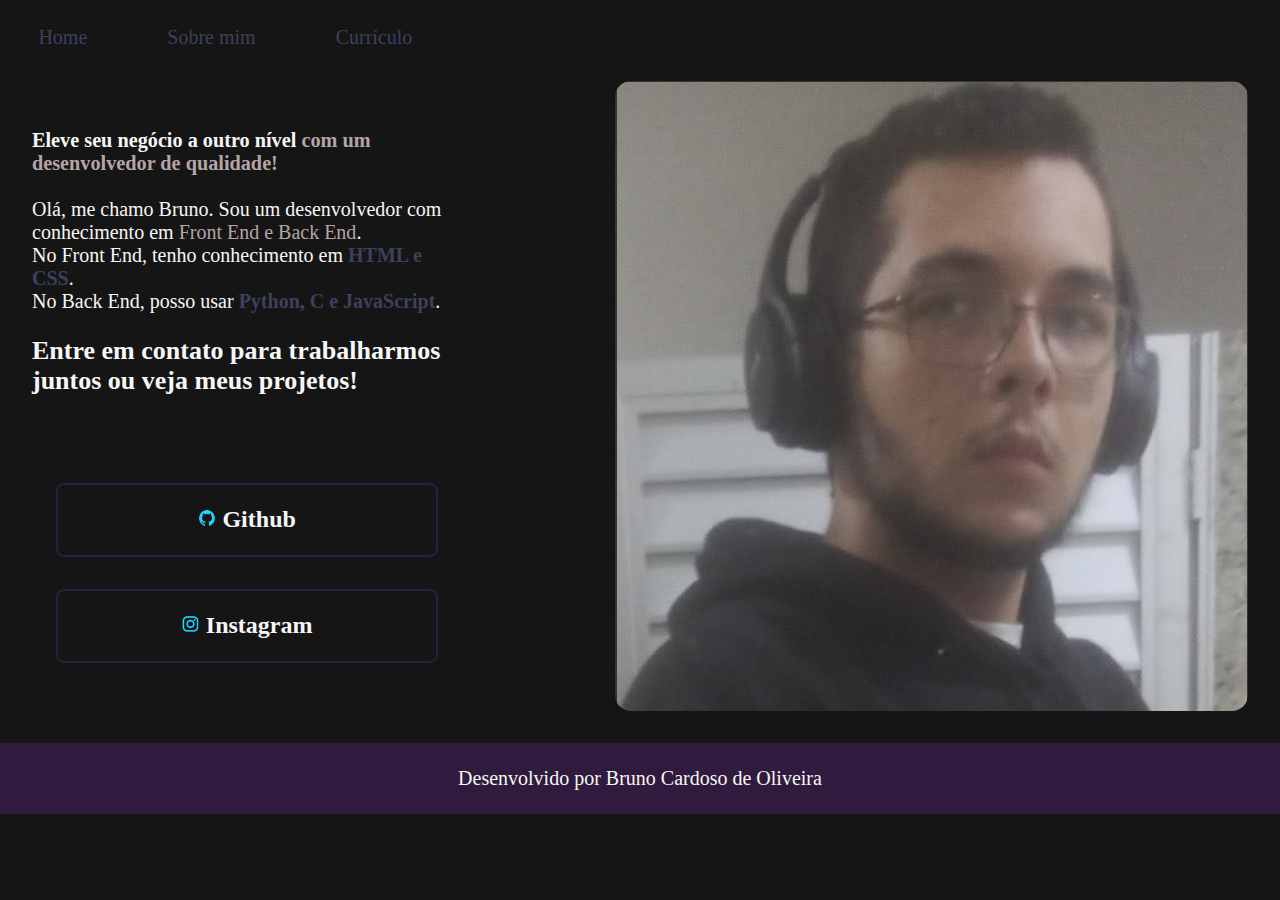
<file: index.html>
<!DOCTYPE html>
<html lang="pt-br">
    <head>
        <meta charset="UTF-8">
        <meta name="viewport" content="width=device-width, initial-scale=1.0">
        <title>Portfólio</title>
        <link rel="stylesheet" href="styles/style.css">
    </head>
    <body>
        <header class="cabecalho">
            <nav class="cabecalho__menu">
                <a class="cabecalho__menu__link" href="index.html">Home</a>
                <a class="cabecalho__menu__link" href="about me.html">Sobre mim</a>
                <a class="cabecalho__menu__link" href="curriculum.html">Currículo</a>
            </nav>
        </header>
        <main>
            <section class="apresentacao">
                <section class="apresentacao__conteudo">
                    <p class="apresentacao__conteudo__vocativo">
                        Eleve seu negócio a outro nível <strong class="titulo-destaque"> com um desenvolvedor de qualidade!</strong><br><br>
                    </p>
                    <p class="apresentacao__conteudo__intro">
                        Olá, me chamo Bruno. Sou um desenvolvedor com conhecimento em <span>Front End e Back End</span>.
                        <br>No Front End, tenho conhecimento em <strong class="linguagens">HTML e CSS</strong>.
                        <br>No Back End, posso usar <strong class="linguagens"> Python, C e JavaScript</strong>.
                    </p>
                    <p class="apresentacao__conteudo__intro">
                        <br>
                        <div class="apresentacao__conteudo__links">
                            <h2 class="apresentacao__conteudo__links__subtitulo">Entre em contato para trabalharmos juntos ou veja meus projetos!</h2><br>
                            <a class="apresentacao__conteudo__links__botoes" href="https://github.com/TheBurno/">
                                <img class="apresentacao__conteudo__links__botoes_icones" src="Assets-aula2-curso3-html-e-css-main/assets/github.png" alt="Ícone do Github">
                                Github
                            </a>
                            <a class="apresentacao__conteudo__links__botoes" href="https://www.instagram.com/azami_brn?igsh=MWtkbGlxeWxncTJ1cw==">
                                <img class="apresentacao__conteudo__links__botoes_icones" src="Assets-aula2-curso3-html-e-css-main/assets/instagram.png" alt="Ícone do Instagram">
                                Instagram
                            </a>
                        </div>
                    </p>
                </section>
                <img class="apresentacao__imagem" src="Fotos/スクリーンショット 2024-02-16 150312.png" alt="Foto de perfil">
            </section>
            <footer class="rodape">
                <p>Desenvolvido por Bruno Cardoso de Oliveira</p>
            </footer>
        </main>
    </body>
    </html>
</file>
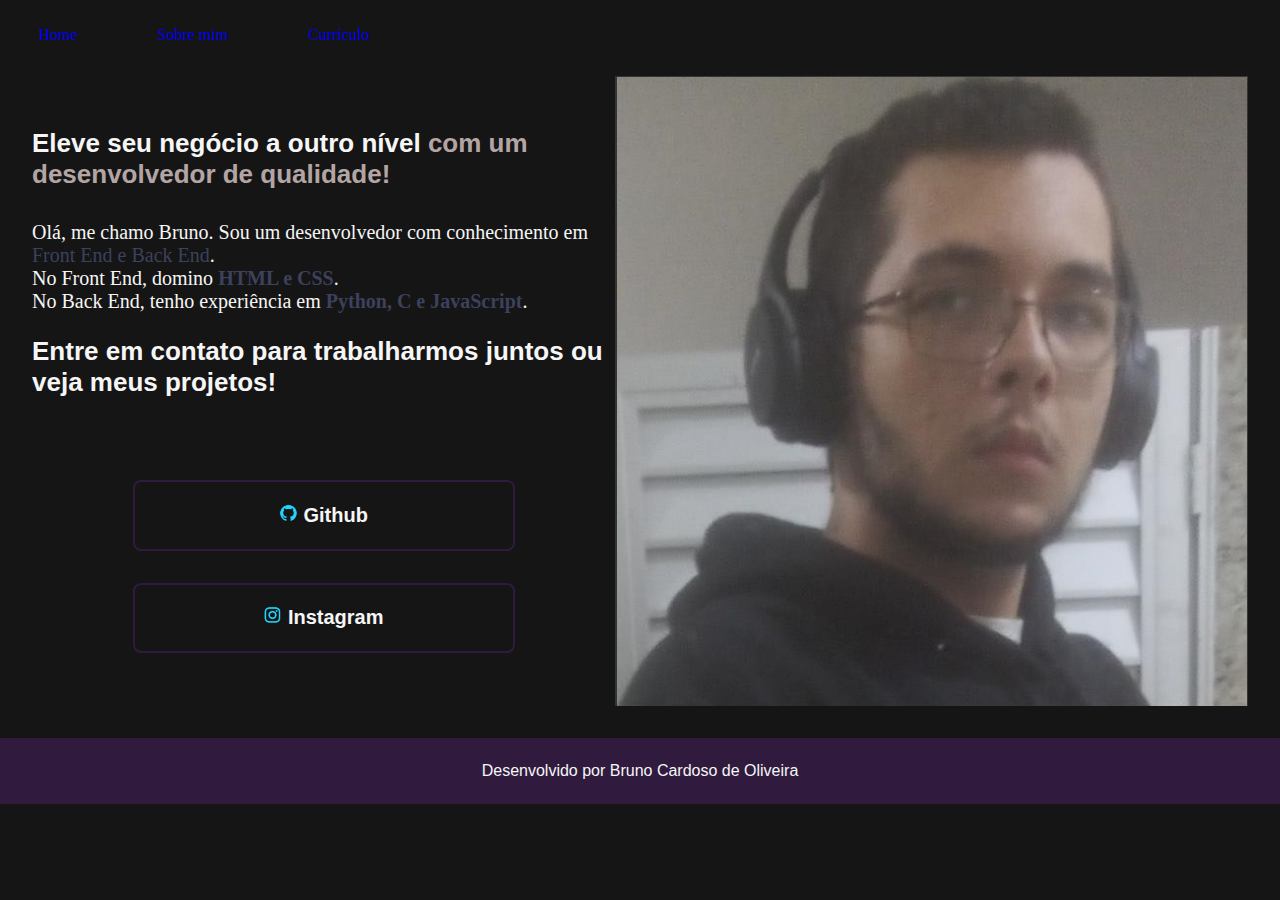
<file: HTML e CSS/index.html>
<!DOCTYPE html>
<html lang="pt-br">
    <head>
        <meta charset="UTF-8">
        <meta name="viewport" content="width=device-width, initial-scale=1.0">
        <title>Portfólio</title>
        <link rel="stylesheet" href="styles/style.css">
    </head>
    <body>
        <header class="cabecalho">
            <nav class="cabecalho__menu">
                <a class="cabecalho__menu__link" href="index.html">Home</a>
                <a class="cabecalho__menu__link" href="about me.html">Sobre mim</a>
                <a class="cabecalho__menu__link" href="curriculum.html">Currículo</a>
            </nav>
        </header>
        <main>
            <section class="apresentacao">
                <section class="apresentacao__conteudo">
                    <p class="apresentacao__conteudo__vocativo">
                        Eleve seu negócio a outro nível <strong class="titulo-destaque"> com um desenvolvedor de qualidade!</strong><br><br>
                    </p>
                    <p class="apresentacao__conteudo__intro">
                        Olá, me chamo Bruno. Sou um desenvolvedor com conhecimento em <span>Front End e Back End</span>.
                        <br>No Front End, domino <strong class="linguagens">HTML e CSS</strong>.
                        <br>No Back End, tenho experiência em <strong class="linguagens"> Python, C e JavaScript</strong>.
                    </p>
                    <p class="apresentacao__conteudo__intro">
                        <br>
                        <div class="apresentacao__conteudo__links">
                            <h2 class="apresentacao__conteudo__links__subtitulo">Entre em contato para trabalharmos juntos ou veja meus projetos!</h2><br>
                            <a class="apresentacao__conteudo__links__botoes" href="https://github.com/TheBurno/">
                                <img class="apresentacao__conteudo__links__botoes_icones" src="Assets-aula2-curso3-html-e-css-main/assets/github.png" alt="Ícone do Github">
                                Github
                            </a>
                            <a class="apresentacao__conteudo__links__botoes" href="https://www.instagram.com/azami_brn?igsh=MWtkbGlxeWxncTJ1cw==">
                                <img class="apresentacao__conteudo__links__botoes_icones" src="Assets-aula2-curso3-html-e-css-main/assets/instagram.png" alt="Ícone do Instagram">
                                Instagram
                            </a>
                        </div>
                    </p>
                </section>
                <img class="apresentacao__imagem" src="Fotos/スクリーンショット 2024-02-16 150312.png" alt="Foto de perfil">
            </section>
            <footer class="rodape">
                <p>Desenvolvido por Bruno Cardoso de Oliveira</p>
            </footer>
        </main>
    </body>
    </html>
</file>
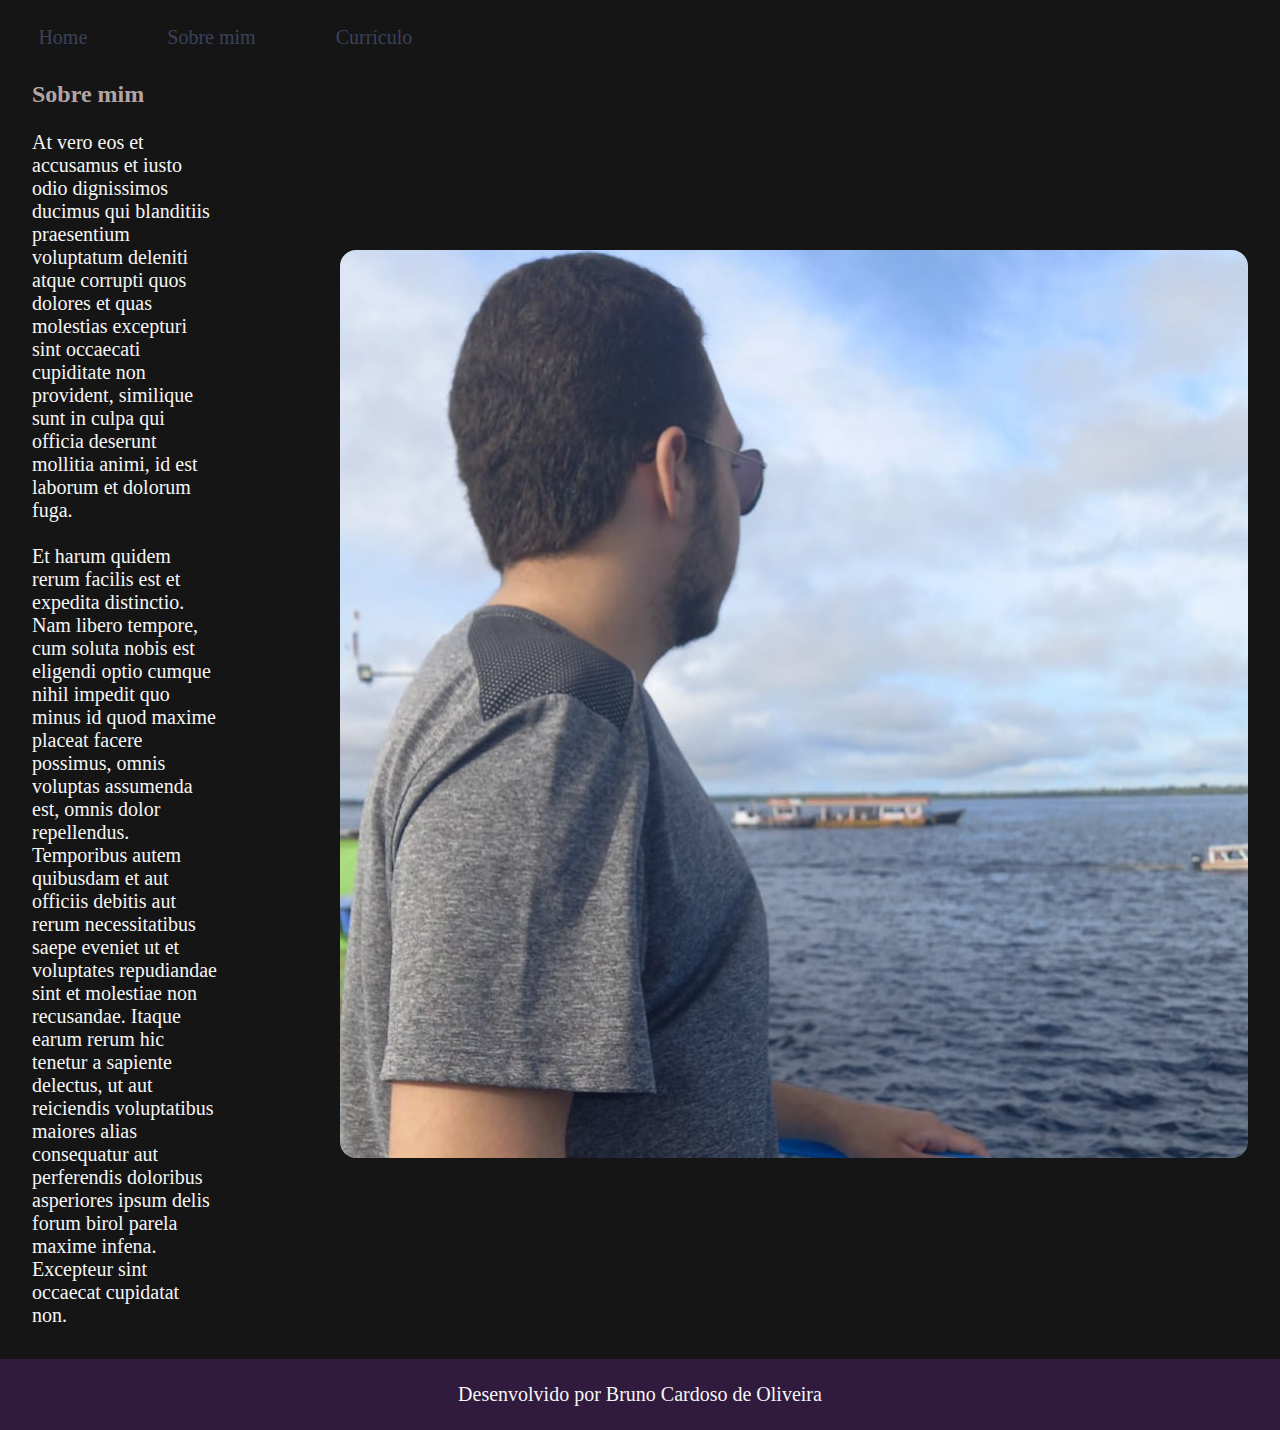
<file: about me.html>
<!DOCTYPE html>
<html lang="pt-br">
    <head>
        <meta charset="UTF-8">
        <meta name="viewport" content="width=device-width, initial-scale=1.0">
        <title>Sobre mim</title>
        <link rel="stylesheet" href="styles/style-about me.css">
    </head>
    <body>
        <header class="cabecalho">
            <nav class="cabecalho__menu">
                <a class="cabecalho__menu__link" href="index.html">Home</a>
                <a class="cabecalho__menu__link" href="about me.html">Sobre mim</a>
                <a class="cabecalho__menu__link" href="curriculum.html">Currículo</a>
            </nav>
        </header>
        <main class="apresentacao">
            <section class="apresentacao__conteudo">
                <h1 class="apresentacao__conteudo__vocativo"><strong class="titulo-destaque">Sobre mim</strong></h1>
                <br>
                <p class="apresentacao__conteudo__intro">At vero eos et accusamus et iusto odio dignissimos ducimus qui blanditiis praesentium voluptatum deleniti atque corrupti quos dolores et quas molestias excepturi sint occaecati cupiditate non provident, similique sunt in culpa qui officia deserunt mollitia animi, id est laborum et dolorum fuga.
                </p>
                <br>
                <p class="apresentacao__conteudo__intro">Et harum quidem rerum facilis est et expedita distinctio. Nam libero tempore, cum soluta nobis est eligendi optio cumque nihil impedit quo minus id quod maxime placeat facere possimus, omnis voluptas assumenda est, omnis dolor repellendus. Temporibus autem quibusdam et aut officiis debitis aut rerum necessitatibus saepe eveniet ut et voluptates repudiandae sint et molestiae non recusandae. Itaque earum rerum hic tenetur a sapiente delectus, ut aut reiciendis voluptatibus maiores alias consequatur aut perferendis doloribus asperiores ipsum delis forum birol parela maxime infena. Excepteur sint occaecat cupidatat non.</p>
            </section>
            <img class="pfp" src="Fotos/Manaus.jpg" alt="Foto de perfil">
        </main>
        <footer class="rodape">
            <p>Desenvolvido por Bruno Cardoso de Oliveira</p>
        </footer>
    </body>
</html>
</file>
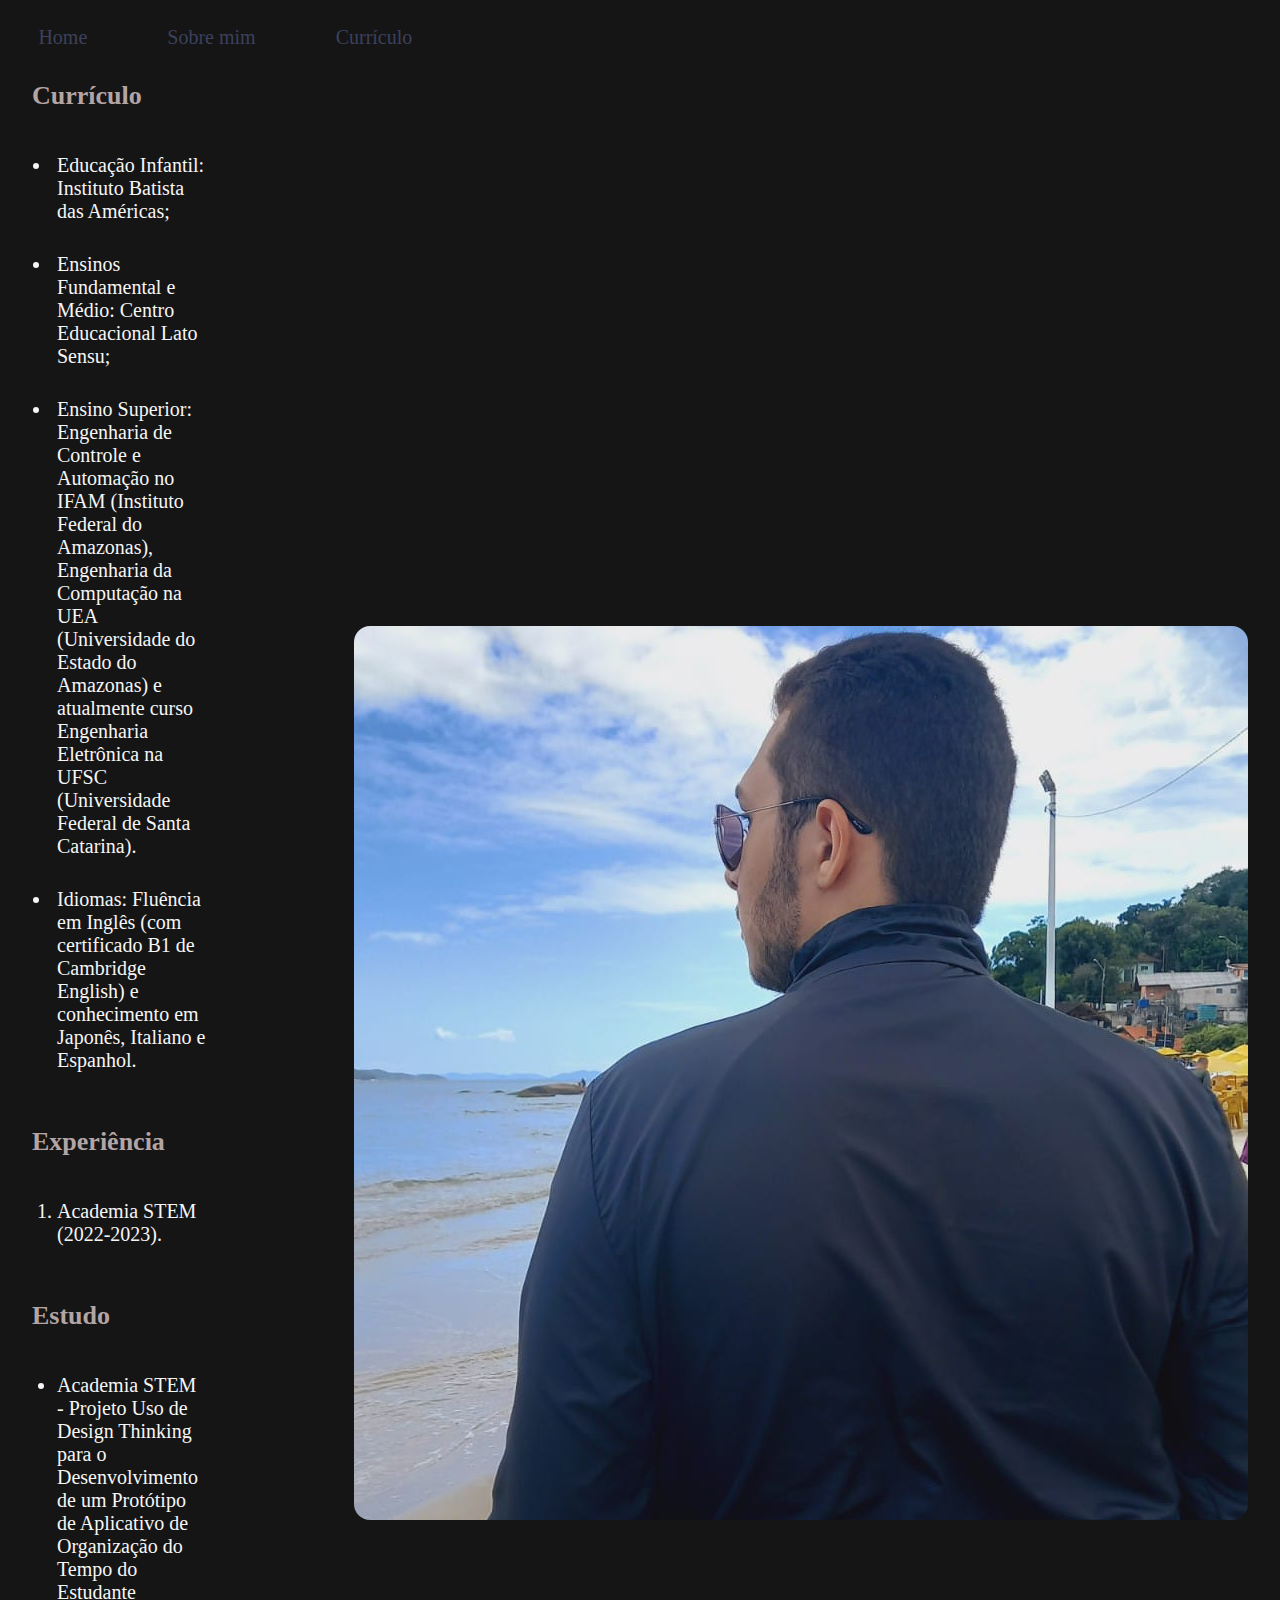
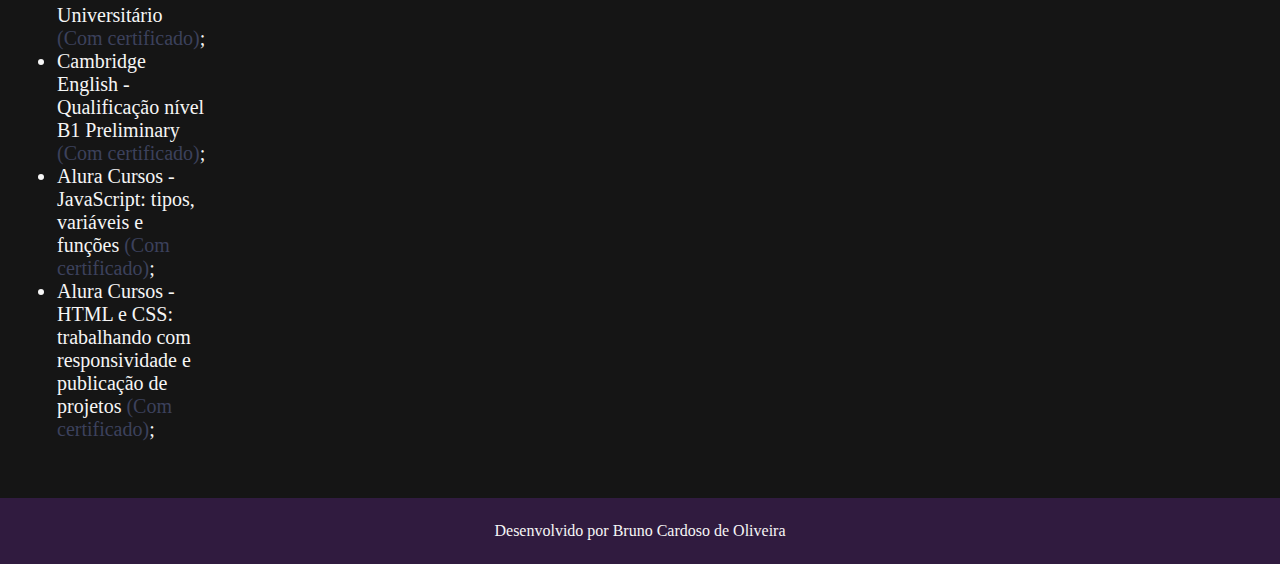
<file: curriculum.html>
<!DOCTYPE html>
<html lang="pt-br">
    <head>
        <meta charset="UTF-8">
        <meta name="viewport" content="width=device-width, initial-scale=1.0">
        <title>Currículo</title>
        <link rel="stylesheet" href="styles/style-curriculum.css">
    </head>
    <body>
        <header class="cabecalho">
            <nav class="cabecalho__menu">
                <a class="cabecalho__menu__link" href="index.html">Home</a>
                <a class="cabecalho__menu__link" href="about me.html">Sobre mim</a>
                <a class="cabecalho__menu__link" href="curriculum.html">Currículo</a>
            </nav>
        </header>
        <main class="apresentacao">
            <section class="apresentacao__conteudo">
                <h1 class="apresentacao__conteudo__secao"><strong class="titulo-destaque">Currículo</strong></h1>
                <br>
                <p class="apresentacao__conteudo__intro">
                    <ul>
                        <li class="apresentacao__conteudo__listas">
                            Educação Infantil: Instituto Batista das Américas;
                        </li>
                        <li class="apresentacao__conteudo__listas">
                            Ensinos Fundamental e Médio: Centro Educacional Lato Sensu;
                        </li>
                        <li class="apresentacao__conteudo__listas">
                            Ensino Superior: Engenharia de Controle e Automação no IFAM (Instituto Federal do Amazonas), Engenharia da Computação na UEA (Universidade do Estado do Amazonas) e atualmente curso Engenharia Eletrônica na UFSC (Universidade Federal de Santa Catarina).
                        </li>
                        <li class="apresentacao__conteudo__listas">
                            Idiomas: Fluência em Inglês (com certificado B1 de Cambridge English) e conhecimento em Japonês, Italiano e Espanhol.
                        </li>
                    </ul>
                <h1 class="apresentacao__conteudo__secao"><strong class="titulo-destaque"><br>Experiência</strong></h1>
                <br>
                <p>
                    <ol  class="apresentacao__conteudo__listas">
                        <li>
                            Academia STEM (2022-2023).
                        </li>
                    </ol>
                </p>
                <h1 class="apresentacao__conteudo__secao"><strong class="titulo-destaque"><br>Estudo</strong></h1>
                <br>
                <p>
                    <ul  class="apresentacao__conteudo__listas">
                        <li>
                            Academia STEM - Projeto Uso de Design Thinking para o Desenvolvimento de um Protótipo de Aplicativo de Organização do Tempo do Estudante Universitário <a href="Certificados/[PERMANENCIA] - BRUNO CARDOSO DE OLIVEIRA.pdf">(Com certificado)</a>;
                        </li>
                        <li>
                            Cambridge English - Qualificação nível B1 Preliminary <a href="Certificados/Cambridge English B1.pdf">(Com certificado)</a>;
                        </li>
                        <li>
                            Alura Cursos - JavaScript: tipos, variáveis e funções <a href="Certificados/Javascript 1 Alura.pdf">(Com certificado)</a>;
                        </li>
                        <li>
                            Alura Cursos - HTML e CSS: trabalhando com responsividade e publicação de projetos <a href="Certificados/HTML e CSS Alura.pdf">(Com certificado)</a>; 
                        </li>
                    </ul>
                </p>
            </section>
            <img class="pfp" src="Fotos/Floripa.jpg" alt="Foto de perfil">
        </main>
        <footer class="rodape">
            <p>Desenvolvido por Bruno Cardoso de Oliveira</p>
        </footer>
    </body>
</html>
</file>
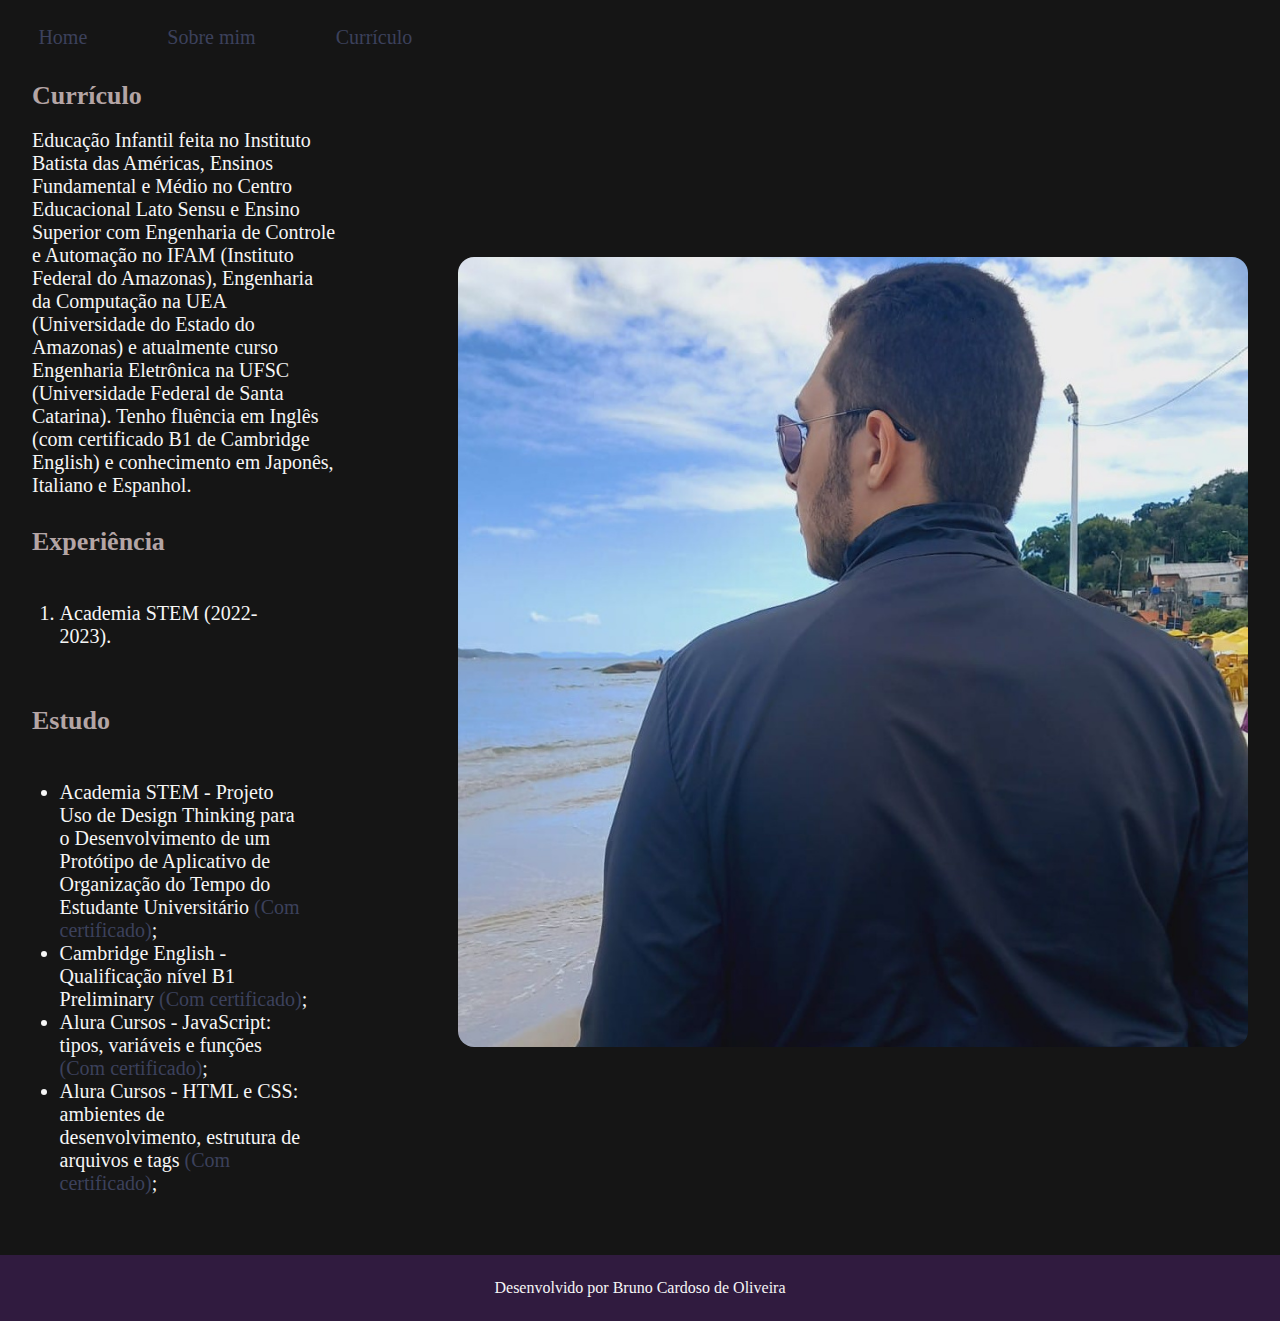
<file: HTML e CSS/curriculum.html>
<!DOCTYPE html>
<html lang="pt-br">
    <head>
        <meta charset="UTF-8">
        <meta name="viewport" content="width=device-width, initial-scale=1.0">
        <title>Currículo</title>
        <link rel="stylesheet" href="styles/style-curriculum.css">
    </head>
    <body>
        <header class="cabecalho">
            <nav class="cabecalho__menu">
                <a class="cabecalho__menu__link" href="index.html">Home</a>
                <a class="cabecalho__menu__link" href="about me.html">Sobre mim</a>
                <a class="cabecalho__menu__link" href="curriculum.html">Currículo</a>
            </nav>
        </header>
        <main class="apresentacao">
            <section class="apresentacao__conteudo">
                <h1 class="apresentacao__conteudo__secao"><strong class="titulo-destaque">Currículo</strong></h1>
                <br>
                <p class="apresentacao__conteudo__intro">Educação Infantil feita no Instituto Batista das Américas, Ensinos Fundamental e Médio no Centro Educacional Lato Sensu e Ensino Superior com Engenharia de Controle e Automação no IFAM (Instituto Federal do Amazonas), Engenharia da Computação na UEA (Universidade do Estado do Amazonas) e atualmente curso Engenharia Eletrônica na UFSC (Universidade Federal de Santa Catarina). Tenho fluência em Inglês (com certificado B1 de Cambridge English) e conhecimento em Japonês, Italiano e Espanhol.
                <h1 class="apresentacao__conteudo__secao"><strong class="titulo-destaque"><br>Experiência</strong></h1>
                <br>
                <p>
                    <ol  class="apresentacao__conteudo__listas">
                        <li>
                            Academia STEM (2022-2023).
                        </li>
                    </ol>
                </p>
                <h1 class="apresentacao__conteudo__secao"><strong class="titulo-destaque"><br>Estudo</strong></h1>
                <br>
                <p>
                    <ul  class="apresentacao__conteudo__listas">
                        <li>
                            Academia STEM - Projeto Uso de Design Thinking para o Desenvolvimento de um Protótipo de Aplicativo de Organização do Tempo do Estudante Universitário <a href="Certificados/[PERMANENCIA] - BRUNO CARDOSO DE OLIVEIRA.pdf">(Com certificado)</a>;
                        </li>
                        <li>
                            Cambridge English - Qualificação nível B1 Preliminary <a href="Certificados/Cambridge English B1.pdf">(Com certificado)</a>;
                        </li>
                        <li>
                            Alura Cursos - JavaScript: tipos, variáveis e funções <a href="Certificados/Javascript 1 Alura.pdf">(Com certificado)</a>;
                        </li>
                        <li>
                            Alura Cursos - HTML e CSS: ambientes de desenvolvimento, estrutura de arquivos e tags <a href="Certificados/HTML e CSS 3 Alura.pdf">(Com certificado)</a>; 
                        </li>
                    </ul>
                </p>
            </section>
            <img class="pfp" src="Fotos/Floripa.jpg" alt="Foto de perfil">
        </main>
        <footer class="rodape">
            <p>Desenvolvido por Bruno Cardoso de Oliveira</p>
        </footer>
    </body>
</html>
</file>
<file: styles/style.css>
*{
    margin: 0;
    padding: 0;
}

:root{
    --cor-de-fundo: #151515;
    --cor-das-letras: #f6f6f6;
    --cor-de-destaque: #3C415C;
    --cor-das-caixas: #301B3F;
    --cor-hover: #0F1123;

    --fonte-principal: "EB Garamond", serif;
    --fonte-secundária: "Averia Serif Libre", serif;
}

.titulo-destaque{
    color: #B4A5A5;
}

.linguagens{
    color: var(--cor-de-destaque);
}


span{
    color:  #B4A5A5;
}


header{
    font-family: var(--fonte-secundária);
    font-weight: 400;
    font-size: 1.25rem;
}

.cabecalho{
    padding: 2% 0% 0% 3%
}

.cabecalho__menu{
    display: flex;
    gap: 80px;
}

.cabecalho__menu__link{
    color: var(--cor-de-destaque);
    text-decoration: none;
}

body{
    background-color: var(--cor-de-fundo);
    color: var(--cor-das-letras);
    box-sizing: border-box;
    font-family: var(--fonte-secundária);
    font-weight: 400;
    font-size: 1.25rem;
}

.apresentacao{
    display: flex;
    align-items: center;
    justify-content: space-between;
    padding: 2.5%;
    gap: 32px;
}

.apresentacao__conteudo{
    width: 50%;
}

.apresentacao__conteudo__vocativo{
    font-family: var(--fonte-principal);
    font-style: normal;
    font-weight: 700;
    font-size: 1.265rem;
}

.apresentacao__conteudo__intro{
    font-size: 1.25rem;
}

.apresentacao__conteudo__links{
    display: flex;
    flex-direction: column;
    justify-content: space-around;
    align-items: center;
    gap: 32px;
}

.apresentacao__conteudo__links__subtitulo{
    font-family: var(--fonte-principal);
    font-style: normal;
    font-weight: 700;
    font-size: 1.625rem;
}

.apresentacao__conteudo__links__botoes{
    /* background-color: #F6F6F6; */
    border: 2px solid var(--cor-das-caixas);
    color: var(--cor-das-letras);
    text-align: center;
    width: 378px;
    border-radius: 8px;
    padding: 21.5px 0;
    text-decoration: none;
    font-family: var(--fonte-principal);
    font-style: normal;
    font-weight: 600;
    font-size: 1.5rem;
}

.apresentacao__conteudo__links__botoes:hover{
    background-color: var(--cor-hover);
}

.apresentacao__conteudo__links__botoes_icones{
    width: 5%;
    justify-content: center;
}

.apresentacao__imagem{
    margin-left: 10%;
    width: 65%;
    border-radius: 16px;
}

.rodape{
    padding: 24px;
    text-align: center;
    background-color: var(--cor-das-caixas);
    color: var(--cor-das-letras);
    font-family: "Cinzel", serif;
    font-weight: 400;
    font-style: 24px;
}

@media (max-width: 900px){
    .cabecalho{
        padding: 6%;
    }
    .cabecalho__menu{
        justify-content: center;
    }
    .apresentacao{
        flex-direction: column-reverse;
    }
    .apresentacao__conteudo{
        width: auto;
    }
    .rodape{
        margin-top: 5%;
    }
}
</file>
<file: HTML e CSS/styles/style.css>
*{
    margin: 0;
    padding: 0;
}

:root{
    --cor-de-fundo: #151515;
    --cor-das-letras: #f6f6f6;
    --cor-das-letras-2: #3C415C;
    --cor-das-caixas: #301B3F;
    --cor-hover: #0F1123;

    --fonte-principal: "Lato", sans-serif;
    --fonte-secundária: "Averia Serif Libre", serif;
}

.titulo-destaque{
    color: #B4A5A5;
}

.linguagens{
    color: var(--cor-das-letras-2);
}


span{
    color: var(--cor-das-letras-2);
}

.pfp{
    margin-left: 10%;
    width: 65%;
    border-radius: 16px;
}

.pfp-about{
    margin-left: 10%;
    width: 354%;
    border-radius: 16px;
}

header{
    color: var(--cor-das-letras-2);
    font-family: var(--fonte-secundária);
    font-weight: 400;
    font-style: 24px;
}

.cabecalho{
    padding: 2% 0% 0% 3%
}

.cabecalho__menu{
    display: flex;
    gap: 80px;
}

.cabecalho__menu__link{
    text-decoration: none;
}

body{
    background-color: var(--cor-de-fundo);
    color: var(--cor-das-letras);
    box-sizing: border-box;
    font-family: var(--fonte-secundária);
    font-weight: 400;
    font-style: 24px;
}

.apresentacao{
    display: flex;
    align-items: center;
    justify-content: space-between;
    padding: 2.5%
}

.apresentacao__conteudo{
    width: 700 px;
}

.apresentacao__conteudo__vocativo{
    font-family: var(--fonte-principal);
    font-style: normal;
    font-weight: 700;
    font-size: 26px;
}

.apresentacao__conteudo__intro{
    font-size: 20px;
}

.apresentacao__conteudo__links{
    display: flex;
    flex-direction: column;
    justify-content: space-around;
    align-items: center;
    gap: 32px;
}

.apresentacao__conteudo__links__subtitulo{
    font-family: var(--fonte-principal);
    font-style: normal;
    font-weight: 700;
    font-size: 26px;
}

.apresentacao__conteudo__links__botoes{
    /* background-color: #F6F6F6; */
    border: 2px solid var(--cor-das-caixas);
    color: var(--cor-das-letras);
    text-align: center;
    width: 378px;
    border-radius: 8px;
    padding: 21.5px 0;
    text-decoration: none;
    font-family: var(--fonte-principal);
    font-style: normal;
    font-weight: 600;
    font-size: 20px;
}

.apresentacao__conteudo__links__botoes:hover{
    background-color: var(--cor-hover);
}

.apresentacao__conteudo__links__botoes_icones{
    width: 5%;
    justify-content: center;
}

.rodape{
    padding: 24px;
    text-align: center;
    background-color: var(--cor-das-caixas);
    color: var(--cor-das-letras);
    font-family: var(--fonte-principal);
    font-weight: 400;
    font-style: 24px;
}
</file>
<file: styles/style-about me.css>
*{
    margin: 0;
    padding: 0;
}

:root{
    --cor-de-fundo: #151515;
    --cor-das-letras: #f6f6f6;
    --cor-das-letras-2: #3C415C;
    --cor-das-caixas: #301B3F;
    --cor-hover: #0F1123;

    --fonte-principal: "EB Garamond", serif;
    --fonte-secundária: "Averia Serif Libre", serif;
}

.pfp{
    margin-left: 10%;
    width: 400%;
    border-radius: 16px;
}

header{
    font-family: var(--fonte-secundária);
    font-weight: 400;
    font-size: 1.25rem;
}

.cabecalho{
    padding: 2% 0% 0% 3%
}

.cabecalho__menu{
    display: flex;
    gap: 80px;
}

.cabecalho__menu__link{
    color: var(--cor-das-letras-2);
    text-decoration: none;
}

body{
    background-color: var(--cor-de-fundo);
    color: var(--cor-das-letras);
    box-sizing: border-box;
    font-family: var(--fonte-secundária);
    font-weight: 400;
    font-size: 1.25rem;
}

.apresentacao{
    display: flex;
    align-items: center;
    justify-content: space-between;
    padding: 2.5%
}

.apresentacao__conteudo{
    width: 700 px;
}

.apresentacao__conteudo__vocativo{
    color: #B4A5A5;
    font-family: var(--fonte-principal);
    font-style: normal;
    font-weight: 700;
    font-size: 1.5rem;
}

.apresentacao__conteudo__intro{
    font-size: 1.25rem;
}

.rodape{
    padding: 24px;
    text-align: center;
    background-color: var(--cor-das-caixas);
    color: var(--cor-das-letras);
    font-family: "Cinzel", serif;
    font-weight: 400;
    font-style: 24px;
}

@media (max-width: 900px){
    .cabecalho{
        padding: 6%;
    }
    .cabecalho__menu{
        justify-content: center;
    }
    .apresentacao{
        flex-direction: column-reverse;
    }
    .apresentacao__conteudo{
        width: auto;
    }
    .pfp{
        width: 65%;
        margin-bottom: 5%;
    }
    .rodape{
        margin-top: 5%;
    }
}
</file>
<file: styles/style-curriculum.css>
*{
    margin: 0;
    padding: 0;
}

:root{
    --cor-de-fundo: #151515;
    --cor-das-letras: #f6f6f6;
    --cor-das-letras-2: #3C415C;
    --cor-de-destaque: #3C415C;
    --cor-das-caixas: #301B3F;
    --cor-hover: #0F1123;

    --fonte-principal: "EB Garamond", serif;
    --fonte-secundária: "Averia Serif Libre", serif;
}

.titulo-destaque{
    color: #B4A5A5;
}

.pfp{
    margin-left: 10%;
    width: 400%;
    border-radius: 16px;
}

header{
    color: var(--cor-das-letras-2);
    font-family: var(--fonte-secundária);
    font-weight: 400;
    font-size: 1.25rem;
}

.cabecalho{
    padding: 2% 0% 0% 3%
}

.cabecalho__menu{
    display: flex;
    gap: 80px;
}

.cabecalho__menu__link{
    text-decoration: none;
}

body{
    background-color: var(--cor-de-fundo);
    color: var(--cor-das-letras);
    box-sizing: border-box;
    font-family: var(--fonte-secundária);
    font-weight: 400;
    font-style: 1.5rem;
}

.apresentacao{
    display: flex;
    align-items: center;
    justify-content: space-between;
    padding: 2.5%
}

.apresentacao__conteudo{
    width: auto;
}

.apresentacao__conteudo__secao{
    font-family: var(--fonte-principal);
    font-style: normal;
    font-weight: 700;
    font-size: 1.625rem;
}

.apresentacao__conteudo__intro{
    font-size: 20px;
}

.apresentacao__conteudo__listas{
    font-size: 20px;
    padding: 2.5%;
    margin: 20px
}

.apresentacao__conteudo__listas__certificado{
    color: var(--cor-de-destaque);
}

a{
    text-decoration: none;
    color: var(--cor-de-destaque)
}

.rodape{
    padding: 24px;
    text-align: center;
    background-color: var(--cor-das-caixas);
    color: var(--cor-das-letras);
    font-family: var(--fonte-principal);
    font-weight: 400;
    font-style: 24px;
}

@media (max-width: 900px){
    .cabecalho{
        padding: 6%;
    }
    .cabecalho__menu{
        justify-content: center;
    }
    .apresentacao{
        flex-direction: column-reverse;
    }
    .apresentacao__conteudo{
        width: auto;
    }
    .pfp{
        width: 65%;
        margin-bottom: 5%;
    }
    .rodape{
        margin-top: 5%;
    }
}
</file>
<file: HTML e CSS/styles/style-curriculum.css>
*{
    margin: 0;
    padding: 0;
}

:root{
    --cor-de-fundo: #151515;
    --cor-das-letras: #f6f6f6;
    --cor-das-letras-2: #3C415C;
    --cor-de-destaque: #3C415C;
    --cor-das-caixas: #301B3F;
    --cor-hover: #0F1123;

    --fonte-principal: "EB Garamond", serif;
    --fonte-secundária: "Averia Serif Libre", serif;
}

.titulo-destaque{
    color: #B4A5A5;
}

.pfp{
    margin-left: 10%;
    width: 65%;
    border-radius: 16px;
}

header{
    color: var(--cor-das-letras-2);
    font-family: var(--fonte-secundária);
    font-weight: 400;
    font-size: 1.25rem;
}

.cabecalho{
    padding: 2% 0% 0% 3%
}

.cabecalho__menu{
    display: flex;
    gap: 80px;
}

.cabecalho__menu__link{
    text-decoration: none;
}

body{
    background-color: var(--cor-de-fundo);
    color: var(--cor-das-letras);
    box-sizing: border-box;
    font-family: var(--fonte-secundária);
    font-weight: 400;
    font-style: 1.5rem;
}

.apresentacao{
    display: flex;
    align-items: center;
    justify-content: space-between;
    padding: 2.5%
}

.apresentacao__conteudo{
    width: 700 px;
}

.apresentacao__conteudo__secao{
    font-family: var(--fonte-principal);
    font-style: normal;
    font-weight: 700;
    font-size: 1.625rem;
}

.apresentacao__conteudo__intro{
    font-size: 20px;
}

.apresentacao__conteudo__listas{
    font-size: 20px;
    padding: 2.5%;
    margin: 20px
}

.apresentacao__conteudo__listas__certificado{
    color: var(--cor-de-destaque);
}

a{
    text-decoration: none;
    color: var(--cor-de-destaque)
}

.rodape{
    padding: 24px;
    text-align: center;
    background-color: var(--cor-das-caixas);
    color: var(--cor-das-letras);
    font-family: var(--fonte-principal);
    font-weight: 400;
    font-style: 24px;
}

@media (max-width: 900px){
    .cabecalho{
        padding: 6%;
    }
    .cabecalho__menu{
        justify-content: center;
    }
    .apresentacao{
        flex-direction: column-reverse;
    }
    .apresentacao__conteudo{
        width: auto;
    }
    .pfp{
        margin-bottom: 5%;
    }
    .rodape{
        margin-top: 5%;
    }
}
</file>
